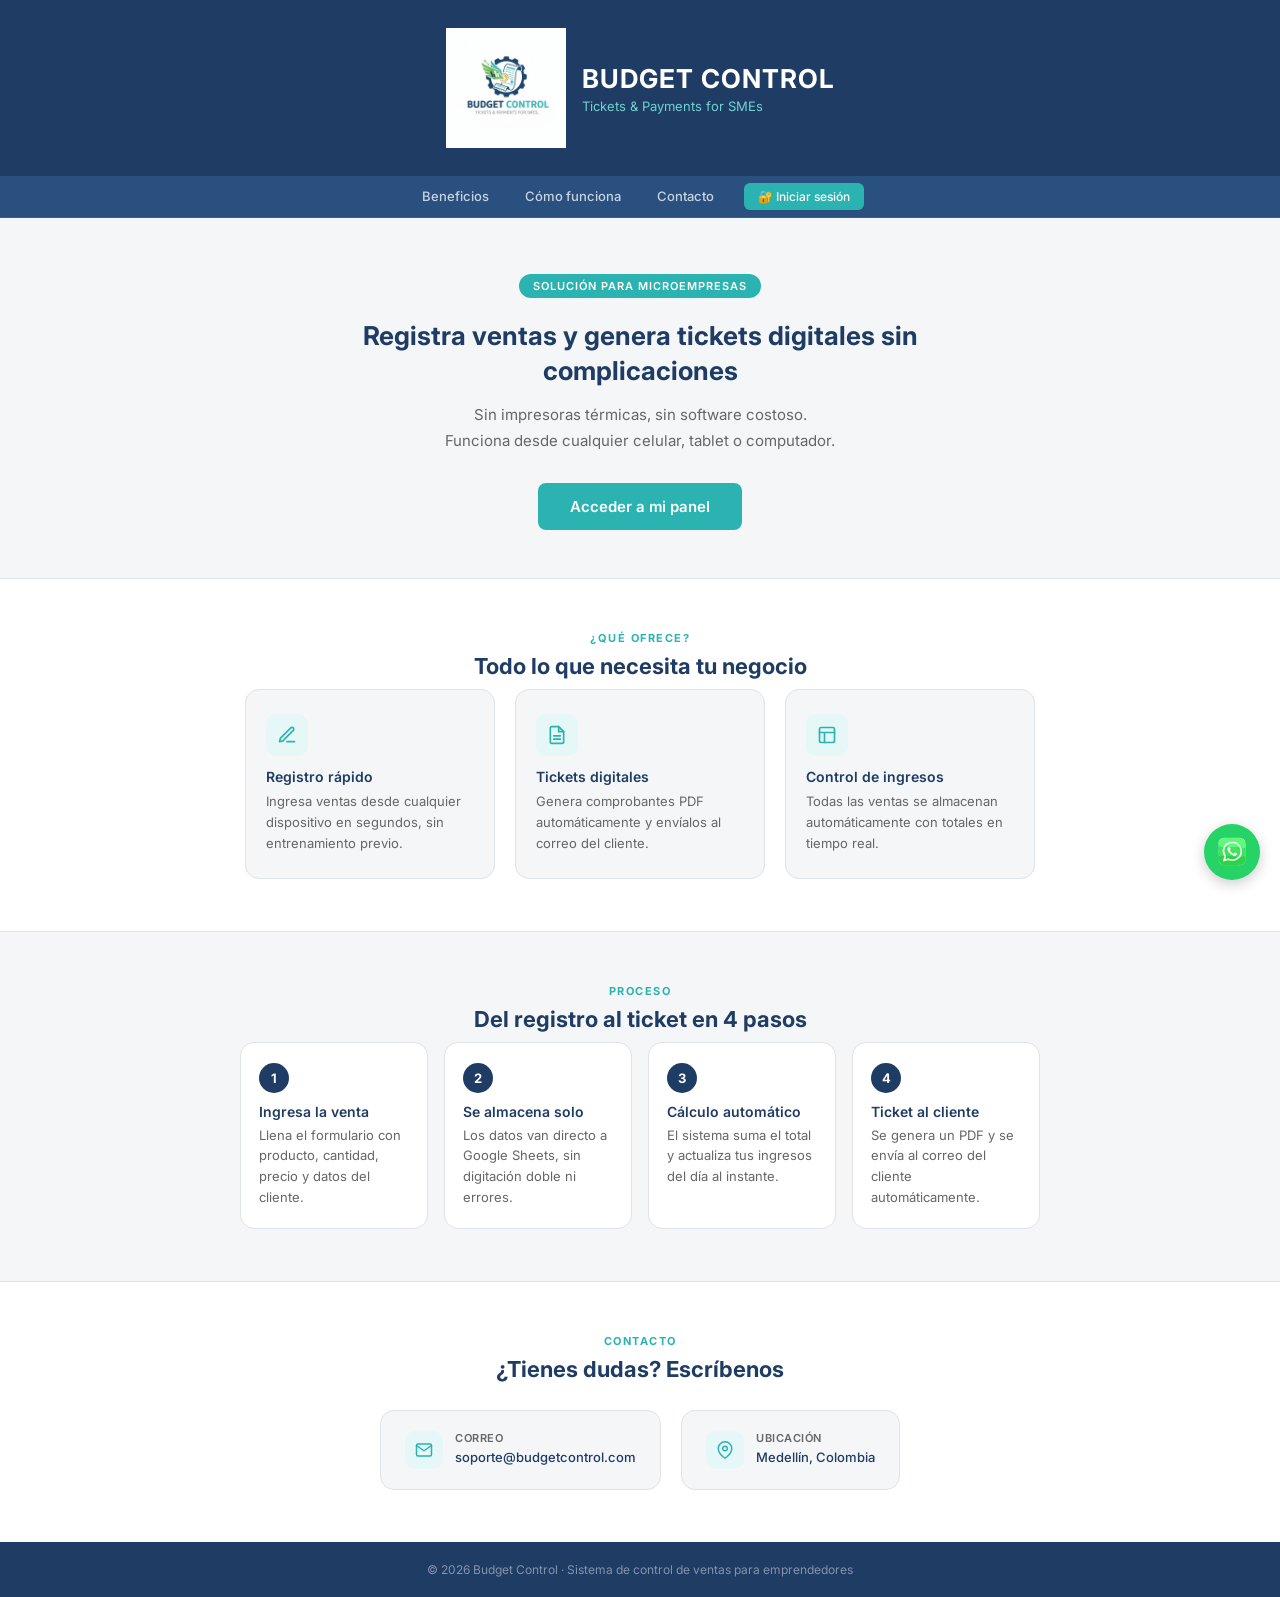
<file: index.html>
<!DOCTYPE html>
<html lang="es">
<head>
  <meta charset="UTF-8">
  <meta name="viewport" content="width=device-width, initial-scale=1.0">
  <title>BUDGET CONTROL</title>
  <link href="https://fonts.googleapis.com/css2?family=Inter:wght@400;500;600;700&display=swap" rel="stylesheet">
  <link rel="stylesheet" href="estilos.css">
</head>
<body>

<!-- ENCABEZADO -->
<header>
  <div class="header-inner">
    <img src="images/logo.png" class="logo" alt="Logo Budget Control">
    <div class="header-texto">
      <h1>BUDGET CONTROL</h1>
      <p class="subtitulo">Tickets &amp; Payments for SMEs</p>
    </div>
  </div>
</header>

<!-- NAVEGACIÓN -->
<nav>
  <a href="#beneficios">Beneficios</a>
  <a href="#como-funciona">Cómo funciona</a>
  <a href="#contacto">Contacto</a>
  <a href="#" class="nav-login-btn" onclick="abrirModal(); return false;">🔐 Iniciar sesión</a>
</nav>

<!-- HERO -->
<div class="hero">
  <span class="hero-badge">Solución para microempresas</span>
  <h2>Registra ventas y genera tickets digitales sin complicaciones</h2>
  <p>Sin impresoras térmicas, sin software costoso.<br>
     Funciona desde cualquier celular, tablet o computador.</p>
  <a href="#" class="boton" onclick="abrirModal(); return false;">Acceder a mi panel</a>
</div>

<!-- BENEFICIOS -->
<div class="beneficios-wrap" id="beneficios">
  <p class="seccion-label">¿Qué ofrece?</p>
  <h2 class="seccion-titulo">Todo lo que necesita tu negocio</h2>
  <div class="beneficios">

    <div class="card-beneficio">
      <div class="card-icon">
        <svg viewBox="0 0 24 24" fill="none" stroke="#2bb3b1" stroke-width="2" stroke-linecap="round" stroke-linejoin="round">
          <path d="M12 20h9"/><path d="M16.5 3.5a2.121 2.121 0 0 1 3 3L7 19l-4 1 1-4L16.5 3.5z"/>
        </svg>
      </div>
      <h3>Registro rápido</h3>
      <p>Ingresa ventas desde cualquier dispositivo en segundos, sin entrenamiento previo.</p>
    </div>

    <div class="card-beneficio">
      <div class="card-icon">
        <svg viewBox="0 0 24 24" fill="none" stroke="#2bb3b1" stroke-width="2" stroke-linecap="round" stroke-linejoin="round">
          <path d="M14 2H6a2 2 0 0 0-2 2v16a2 2 0 0 0 2 2h12a2 2 0 0 0 2-2V8z"/>
          <polyline points="14 2 14 8 20 8"/>
          <line x1="16" y1="13" x2="8" y2="13"/>
          <line x1="16" y1="17" x2="8" y2="17"/>
        </svg>
      </div>
      <h3>Tickets digitales</h3>
      <p>Genera comprobantes PDF automáticamente y envíalos al correo del cliente.</p>
    </div>

    <div class="card-beneficio">
      <div class="card-icon">
        <svg viewBox="0 0 24 24" fill="none" stroke="#2bb3b1" stroke-width="2" stroke-linecap="round" stroke-linejoin="round">
          <rect x="3" y="3" width="18" height="18" rx="2"/>
          <path d="M3 9h18M9 21V9"/>
        </svg>
      </div>
      <h3>Control de ingresos</h3>
      <p>Todas las ventas se almacenan automáticamente con totales en tiempo real.</p>
    </div>

  </div>
</div>

<!-- CÓMO FUNCIONA -->
<div class="pasos-wrap" id="como-funciona">
  <p class="seccion-label">Proceso</p>
  <h2 class="seccion-titulo">Del registro al ticket en 4 pasos</h2>
  <div class="pasos">
    <div class="paso">
      <div class="paso-num">1</div>
      <h3>Ingresa la venta</h3>
      <p>Llena el formulario con producto, cantidad, precio y datos del cliente.</p>
    </div>
    <div class="paso">
      <div class="paso-num">2</div>
      <h3>Se almacena solo</h3>
      <p>Los datos van directo a Google Sheets, sin digitación doble ni errores.</p>
    </div>
    <div class="paso">
      <div class="paso-num">3</div>
      <h3>Cálculo automático</h3>
      <p>El sistema suma el total y actualiza tus ingresos del día al instante.</p>
    </div>
    <div class="paso">
      <div class="paso-num">4</div>
      <h3>Ticket al cliente</h3>
      <p>Se genera un PDF y se envía al correo del cliente automáticamente.</p>
    </div>
  </div>
</div>

<!-- CONTACTO -->
<div class="contacto-wrap" id="contacto">
  <p class="seccion-label">Contacto</p>
  <h2 class="seccion-titulo">¿Tienes dudas? Escríbenos</h2>
  <div class="contacto-cards">

    <div class="card-contacto">
      <div class="contacto-icon">
        <svg viewBox="0 0 24 24" fill="none" stroke="#2bb3b1" stroke-width="2" stroke-linecap="round" stroke-linejoin="round">
          <path d="M4 4h16c1.1 0 2 .9 2 2v12c0 1.1-.9 2-2 2H4c-1.1 0-2-.9-2-2V6c0-1.1.9-2 2-2z"/>
          <polyline points="22,6 12,13 2,6"/>
        </svg>
      </div>
      <div>
        <h3>Correo</h3>
        <p>soporte@budgetcontrol.com</p>
      </div>
    </div>

    <div class="card-contacto">
      <div class="contacto-icon">
        <svg viewBox="0 0 24 24" fill="none" stroke="#2bb3b1" stroke-width="2" stroke-linecap="round" stroke-linejoin="round">
          <path d="M21 10c0 7-9 13-9 13s-9-6-9-13a9 9 0 0 1 18 0z"/>
          <circle cx="12" cy="10" r="3"/>
        </svg>
      </div>
      <div>
        <h3>Ubicación</h3>
        <p>Medellín, Colombia</p>
      </div>
    </div>

  </div>
</div>

<!-- FOOTER -->
<footer>
  <p>© 2026 Budget Control · Sistema de control de ventas para emprendedores</p>
</footer>

<!-- MODAL DE LOGIN -->
<div class="modal-overlay" id="modalLogin">
  <div class="modal">

    <button class="modal-cerrar" onclick="cerrarModal()">✕</button>
    <h3>Acceso de suscriptores</h3>
    <p class="modal-sub">Ingresa con tus credenciales para acceder a tu panel.</p>

    <div class="login-field">
      <label>Usuario</label>
      <input type="text" id="loginUsuario" placeholder="tu_usuario">
    </div>

    <div class="login-field">
      <label>Contraseña</label>
      <input type="password" id="loginPassword" placeholder="••••••••"
             onkeydown="if(event.key==='Enter') iniciarSesion()">
    </div>

    <p class="login-error" id="loginError">Usuario o contraseña incorrectos.</p>

    <button class="login-submit" onclick="iniciarSesion()">Iniciar sesión</button>

  </div>
</div>

<!-- WHATSAPP -->
<a href="https://wa.me/573183539214" class="whatsapp" target="_blank">
  <img src="images/wpgif.gif" alt="WhatsApp">
</a>

<script src="script.js"></script>
</body>
</html>
</file>
<file: estilos.css>
/* ── VARIABLES Y BASE ── */
:root {
  --azul:      #1f3c64;
  --azul-med:  #2a5080;
  --turquesa:  #2bb3b1;
  --turq-osc:  #1f8c8a;
  --fondo:     #f4f6f8;
  --blanco:    #ffffff;
  --gris:      #666666;
  --borde:     #dde3ea;
  --verde:     #27ae60;
  --rojo:      #e74c3c;
  --wp-verde:  #25D366;
}
 
*, *::before, *::after { box-sizing: border-box; margin: 0; padding: 0; }
 
body {
  font-family: 'Inter', Arial, sans-serif;
  background: var(--fondo);
  color: #333;
  text-align: center;
}
 
 
/* ── HEADER ── */
header { background: var(--azul); padding: 28px 20px; color: white; }
 
.header-inner {
  display: flex; align-items: center; justify-content: center;
  gap: 16px; flex-wrap: wrap;
}
 
.logo { width: 68px; }
.header-texto { text-align: left; }
.header-texto h1 { font-size: 26px; font-weight: 700; letter-spacing: 1px; }
.subtitulo { color: #6ed3cf; font-size: 13px; margin-top: 4px; }
 
 
/* ── NAV ── */
nav {
  background: var(--azul-med);
  display: flex; justify-content: center; flex-wrap: wrap;
  border-bottom: 1px solid rgba(255,255,255,0.08);
}
 
nav a {
  color: rgba(255,255,255,0.75); text-decoration: none;
  font-size: 13px; font-weight: 500; padding: 12px 18px;
  transition: background 0.2s;
}
 
nav a:hover { background: rgba(255,255,255,0.1); color: white; }
 
.nav-login-btn {
  background: var(--turquesa); color: white !important;
  border-radius: 6px; margin: 7px 12px;
  padding: 6px 14px !important; font-size: 12px !important;
}
 
.nav-login-btn:hover { background: var(--turq-osc) !important; }
 
 
/* ── BOTONES GENERALES ── */
.boton {
  display: inline-block;
  background: var(--turquesa); color: white;
  padding: 14px 32px; font-size: 15px; font-weight: 600;
  border-radius: 8px; text-decoration: none; border: none;
  cursor: pointer; font-family: 'Inter', sans-serif;
  transition: background 0.2s, transform 0.15s;
}
 
.boton:hover { background: var(--turq-osc); transform: translateY(-2px); }
 
.boton-secundario {
  background: transparent; color: var(--azul);
  border: 1.5px solid var(--borde); border-radius: 8px;
  padding: 10px 20px; font-size: 13px; font-weight: 600;
  cursor: pointer; font-family: 'Inter', sans-serif;
  transition: background 0.2s;
}
 
.boton-secundario:hover { background: var(--fondo); }
 
.boton-peligro {
  background: transparent; color: var(--rojo);
  border: 1.5px solid #f5c6cb; border-radius: 8px;
  padding: 10px 20px; font-size: 13px; font-weight: 600;
  cursor: pointer; font-family: 'Inter', sans-serif;
  transition: background 0.2s;
}
 
.boton-peligro:hover { background: #fdf0ef; }
 
 
/* ── ETIQUETAS ── */
.seccion-label {
  font-size: 11px; font-weight: 700; color: var(--turquesa);
  text-transform: uppercase; letter-spacing: 1.5px; margin-bottom: 8px;
}
 
.seccion-titulo { font-size: 22px; font-weight: 700; color: var(--azul); margin-bottom: 10px; }
.seccion-sub    { font-size: 14px; color: var(--gris); margin-bottom: 24px; }
 
 
/* ── HERO ── */
.hero { padding: 56px 20px 48px; max-width: 640px; margin: auto; }
 
.hero-badge {
  display: inline-block; background: var(--turquesa); color: white;
  font-size: 11px; font-weight: 600; letter-spacing: 1px;
  text-transform: uppercase; padding: 5px 14px; border-radius: 20px; margin-bottom: 20px;
}
 
.hero h2 { font-size: 26px; font-weight: 700; color: var(--azul); line-height: 1.35; margin-bottom: 14px; }
.hero p  { font-size: 15px; color: var(--gris); line-height: 1.7; margin-bottom: 30px; }
 
 
/* ── BENEFICIOS ── */
.beneficios-wrap {
  background: var(--blanco); padding: 52px 20px;
  border-top: 1px solid var(--borde); border-bottom: 1px solid var(--borde);
}
 
.beneficios { display: flex; justify-content: center; gap: 20px; flex-wrap: wrap; max-width: 880px; margin: auto; }
 
.card-beneficio {
  background: var(--fondo); padding: 24px 20px; width: 250px;
  border-radius: 14px; border: 1px solid var(--borde); text-align: left;
  transition: transform 0.2s, box-shadow 0.2s;
}
 
.card-beneficio:hover { transform: translateY(-4px); box-shadow: 0 8px 24px rgba(31,60,100,0.1); }
 
.card-icon { width: 42px; height: 42px; background: #e6f7f7; border-radius: 10px; display: flex; align-items: center; justify-content: center; margin-bottom: 12px; }
.card-icon svg { width: 20px; height: 20px; }
.card-beneficio h3 { font-size: 14px; font-weight: 600; color: var(--azul); margin-bottom: 6px; }
.card-beneficio p  { font-size: 13px; color: var(--gris); line-height: 1.6; }
 
 
/* ── PASOS ── */
.pasos-wrap { padding: 52px 20px; max-width: 840px; margin: auto; }
 
.pasos { display: grid; grid-template-columns: repeat(auto-fit, minmax(175px, 1fr)); gap: 16px; text-align: left; }
 
.paso { background: var(--blanco); border: 1px solid var(--borde); border-radius: 14px; padding: 20px 18px; }
 
.paso-num { width: 30px; height: 30px; background: var(--azul); color: white; border-radius: 50%; font-size: 13px; font-weight: 700; display: flex; align-items: center; justify-content: center; margin-bottom: 10px; }
 
.paso h3 { font-size: 14px; font-weight: 600; color: var(--azul); margin-bottom: 5px; }
.paso p  { font-size: 13px; color: var(--gris); line-height: 1.6; }
 
 
/* ── CONTACTO ── */
.contacto-wrap { background: var(--blanco); padding: 52px 20px; border-top: 1px solid var(--borde); }
 
.contacto-cards { display: flex; justify-content: center; gap: 20px; flex-wrap: wrap; margin-top: 28px; }
 
.card-contacto { background: var(--fondo); border: 1px solid var(--borde); border-radius: 14px; padding: 20px 24px; min-width: 195px; text-align: left; display: flex; align-items: flex-start; gap: 12px; }
 
.contacto-icon { width: 38px; height: 38px; background: #e6f7f7; border-radius: 10px; display: flex; align-items: center; justify-content: center; flex-shrink: 0; }
.contacto-icon svg { width: 18px; height: 18px; }
.card-contacto h3 { font-size: 11px; font-weight: 600; color: var(--gris); text-transform: uppercase; letter-spacing: 0.5px; margin-bottom: 4px; }
.card-contacto p  { font-size: 13px; color: var(--azul); font-weight: 500; }
 
 
/* ── FOOTER ── */
footer { background: var(--azul); color: rgba(255,255,255,0.45); font-size: 12px; padding: 20px; }
 
 
/* ── WHATSAPP ── */
.whatsapp { position: fixed; bottom: 20px; right: 20px; background: #25D366; width: 56px; height: 56px; border-radius: 50%; display: flex; align-items: center; justify-content: center; text-decoration: none; box-shadow: 0 4px 14px rgba(0,0,0,0.2); transition: background 0.2s, transform 0.15s; z-index: 999; }
.whatsapp:hover { background: #1ebe5d; transform: scale(1.07); }
.whatsapp img   { width: 32px; height: 32px; }
 
 
/* ════════════════════════
   MODAL LOGIN
════════════════════════ */
.modal-overlay { position: fixed; inset: 0; background: rgba(15,30,50,0.6); display: flex; align-items: center; justify-content: center; z-index: 2000; opacity: 0; pointer-events: none; transition: opacity 0.2s; }
.modal-overlay.visible { opacity: 1; pointer-events: all; }
 
.modal { background: var(--blanco); border-radius: 18px; padding: 36px 30px 30px; width: 100%; max-width: 360px; text-align: left; position: relative; box-shadow: 0 20px 60px rgba(0,0,0,0.15); }
 
.modal-cerrar { position: absolute; top: 14px; right: 16px; background: none; border: none; font-size: 18px; color: var(--gris); cursor: pointer; }
.modal h3     { font-size: 18px; font-weight: 700; color: var(--azul); margin-bottom: 4px; }
.modal-sub    { font-size: 13px; color: var(--gris); margin-bottom: 24px; }
 
.login-field { margin-bottom: 14px; }
 
.login-field label { display: block; font-size: 11px; font-weight: 600; color: var(--gris); text-transform: uppercase; letter-spacing: 0.5px; margin-bottom: 5px; }
 
.login-field input { width: 100%; padding: 10px 13px; border: 1.5px solid var(--borde); border-radius: 8px; font-size: 14px; font-family: 'Inter', sans-serif; outline: none; transition: border 0.2s; }
.login-field input:focus { border-color: var(--turquesa); }
 
.login-error { font-size: 12px; color: var(--rojo); background: #fdf0ef; border-radius: 6px; padding: 8px 12px; margin-bottom: 12px; display: none; }
.login-error.visible { display: block; }
 
.login-submit { width: 100%; background: var(--turquesa); color: white; border: none; border-radius: 8px; padding: 12px; font-size: 14px; font-weight: 600; cursor: pointer; font-family: 'Inter', sans-serif; transition: background 0.2s; }
.login-submit:hover { background: var(--turq-osc); }
 
 
/* ════════════════════════
   PANEL — CABECERA
════════════════════════ */
.panel-header { background: var(--azul-med); padding: 14px 28px; display: flex; align-items: center; justify-content: center; gap: 16px; flex-wrap: wrap; }
 
.panel-bienvenida p      { font-size: 12px; color: rgba(255,255,255,0.5); }
.panel-bienvenida strong { font-size: 15px; color: white; }
 
.panel-badge { background: var(--turquesa); color: white; font-size: 11px; font-weight: 700; padding: 4px 12px; border-radius: 20px; }
 
.conexion-badge { font-size: 11px; font-weight: 600; padding: 4px 10px; border-radius: 20px; }
.conexion-badge.online  { background: rgba(39,174,96,0.2);  color: #6ed3cf; }
.conexion-badge.offline { background: rgba(231,76,60,0.2);  color: #ff9999; }
 
.panel-cerrar-sesion { background: rgba(255,255,255,0.1); color: rgba(255,255,255,0.7); border: 1px solid rgba(255,255,255,0.2); border-radius: 6px; padding: 6px 14px; font-size: 12px; cursor: pointer; font-family: 'Inter', sans-serif; transition: background 0.2s; }
.panel-cerrar-sesion:hover { background: rgba(255,255,255,0.2); color: white; }
 
.aviso-offline { display: none; background: #fff3cd; color: #856404; font-size: 13px; font-weight: 500; padding: 10px 20px; border-bottom: 1px solid #ffc107; }
 
.panel-body { padding: 44px 20px 52px; max-width: 840px; margin: auto; }
.divisor { border: none; border-top: 1px solid var(--borde); margin: 40px 0; }
 
 
/* ════════════════════════
   FORMULARIO DE VENTA
════════════════════════ */
.venta-form { background: var(--blanco); border: 1px solid var(--borde); border-radius: 16px; padding: 28px 24px; text-align: left; }
 
.vf-row { display: grid; grid-template-columns: 1fr 1fr; gap: 16px; margin-bottom: 16px; }
 
.vf-field label { display: block; font-size: 11px; font-weight: 600; color: var(--gris); text-transform: uppercase; letter-spacing: 0.5px; margin-bottom: 5px; }
 
.vf-field input,
.vf-field select { width: 100%; padding: 10px 13px; border: 1.5px solid var(--borde); border-radius: 8px; font-size: 14px; font-family: 'Inter', sans-serif; color: #333; outline: none; transition: border 0.2s; background: var(--blanco); }
 
.vf-field input:focus,
.vf-field select:focus { border-color: var(--turquesa); }
 
.vf-total span { display: block; font-size: 24px; font-weight: 700; color: var(--azul); padding-top: 6px; }
 
.venta-btn { margin-top: 8px; }
 
 
/* ════════════════════════
   TICKET GENERADO
════════════════════════ */
.ticket-wrap { display: none; margin-top: 24px; }
.ticket-wrap.visible { display: block; }
 
.ticket-preview {
  background: var(--blanco);
  border: 1px solid var(--borde);
  border-radius: 12px;
  padding: 20px 24px;
  text-align: left;
  max-width: 400px;
  margin: 0 auto 20px;
  border-top: 4px solid var(--turquesa);
}
 
.ticket-header { display: flex; justify-content: space-between; align-items: flex-start; margin-bottom: 14px; }
.ticket-negocio { font-size: 15px; font-weight: 700; color: var(--azul); }
.ticket-fecha   { font-size: 11px; color: var(--gris); text-align: right; }
 
.ticket-linea { display: flex; justify-content: space-between; font-size: 13px; color: #444; padding: 5px 0; border-bottom: 1px dashed var(--borde); }
.ticket-metodo  { color: var(--gris); }
.ticket-cliente { color: var(--gris); }
 
.ticket-total { display: flex; justify-content: space-between; font-size: 16px; font-weight: 700; color: var(--azul); padding: 12px 0 8px; }
 
.ticket-footer { font-size: 11px; color: var(--gris); text-align: center; margin-top: 8px; font-style: italic; }
 
/* Botones de acción del ticket */
.ticket-acciones { display: flex; justify-content: center; gap: 12px; flex-wrap: wrap; margin-bottom: 16px; }
 
.ticket-btn {
  display: inline-flex; align-items: center; gap: 8px;
  padding: 11px 20px; border-radius: 8px;
  font-size: 13px; font-weight: 600; font-family: 'Inter', sans-serif;
  cursor: pointer; border: none; transition: background 0.2s, transform 0.15s;
}
 
.ticket-btn:hover { transform: translateY(-1px); }
 
.ticket-btn-wp {
  background: var(--wp-verde); color: white;
}
 
.ticket-btn-wp:hover { background: #1ebe5d; }
 
.ticket-btn-qr {
  background: var(--azul); color: white;
}
 
.ticket-btn-qr:hover { background: var(--azul-med); }
 
.ticket-btn-nuevo {
  background: var(--fondo); color: var(--azul);
  border: 1.5px solid var(--borde) !important;
}
 
.ticket-btn-nuevo:hover { background: var(--borde); }
 
 
/* ════════════════════════
   MODAL QR
════════════════════════ */
.qr-modal {
  display: none;
  background: rgba(15,30,50,0.55);
  border-radius: 12px;
  padding: 32px 20px;
  margin-top: 12px;
}
 
.qr-modal.visible { display: block; }
 
.qr-modal-inner {
  background: white;
  border-radius: 16px;
  padding: 28px 24px;
  display: inline-block;
  text-align: center;
}
 
.qr-titulo { font-size: 14px; font-weight: 600; color: var(--azul); margin-bottom: 16px; }
.qr-sub    { font-size: 12px; color: var(--gris); margin-top: 12px; margin-bottom: 16px; }
 
#qrCanvas img,
#qrCanvas canvas { display: block; margin: auto; border-radius: 8px; }
 
 
/* ════════════════════════
   RENTABILIDAD
════════════════════════ */
.rentabilidad-box { background: var(--blanco); border: 1px solid var(--borde); border-radius: 16px; padding: 28px 24px; text-align: left; }
 
.rentabilidad-resultado { display: flex; align-items: flex-start; gap: 12px; margin-top: 20px; padding: 16px; border-radius: 10px; background: var(--fondo); border: 1px solid var(--borde); text-align: left; }
.rentabilidad-resultado.positivo { background: #eafaf1; border-color: #a9dfbf; }
.rentabilidad-resultado.negativo { background: #fdedec; border-color: #f5b7b1; }
.rentabilidad-resultado.neutro   { background: #fef9e7; border-color: #f9e79f; }
 
.rent-icon { font-size: 22px; flex-shrink: 0; margin-top: 2px; }
.rent-msg  { font-size: 14px; color: #333; line-height: 1.6; }
 
 
/* ════════════════════════
   REPORTE
════════════════════════ */
.reporte-box { background: var(--blanco); border: 1px solid var(--borde); border-radius: 16px; padding: 28px 24px; text-align: left; }
 
.reporte-stats { display: grid; grid-template-columns: repeat(3, 1fr); gap: 16px; margin-bottom: 24px; }
 
.rstat { background: var(--fondo); border-radius: 12px; padding: 16px; text-align: center; border: 1px solid var(--borde); }
.rstat-val   { display: block; font-size: 22px; font-weight: 700; color: var(--azul); }
.rstat-label { font-size: 11px; color: var(--gris); margin-top: 4px; display: block; }
 
.historial-wrap { margin-bottom: 20px; }
.historial-titulo { font-size: 12px; font-weight: 600; color: var(--gris); text-transform: uppercase; letter-spacing: 0.5px; margin-bottom: 12px; }
.historial-lista { display: flex; flex-direction: column; gap: 8px; }
.historial-vacio { font-size: 13px; color: var(--gris); font-style: italic; }
 
.historial-item { display: flex; justify-content: space-between; align-items: center; padding: 12px 14px; background: var(--fondo); border-radius: 10px; border: 1px solid var(--borde); gap: 12px; }
.hi-info { display: flex; flex-direction: column; gap: 2px; text-align: left; }
.hi-producto { font-size: 14px; font-weight: 600; color: var(--azul); }
.hi-detalle  { font-size: 12px; color: var(--gris); }
.hi-cliente  { font-size: 11px; color: #999; }
.hi-total    { font-size: 15px; font-weight: 700; color: var(--turq-osc); white-space: nowrap; }
 
.reporte-acciones { display: flex; gap: 12px; flex-wrap: wrap; }
 
 
/* ════════════════════════
   CALCULADORA
════════════════════════ */
.calc-box { background: var(--azul); border-radius: 16px; padding: 32px 26px; display: grid; grid-template-columns: 1fr 1fr; gap: 32px; text-align: left; }
 
.calc-inputs { display: flex; flex-direction: column; gap: 16px; }
 
.calc-field label { display: block; font-size: 11px; font-weight: 600; color: rgba(255,255,255,0.5); text-transform: uppercase; letter-spacing: 0.5px; margin-bottom: 5px; }
 
.calc-field input { width: 100%; padding: 10px 13px; background: rgba(255,255,255,0.09); border: 1px solid rgba(255,255,255,0.14); border-radius: 8px; color: white; font-size: 14px; font-family: 'Inter', sans-serif; outline: none; transition: border 0.2s; }
.calc-field input:focus { border-color: var(--turquesa); }
 
.calc-resultados { display: flex; flex-direction: column; gap: 12px; justify-content: center; }
 
.res-card { background: rgba(255,255,255,0.08); border-left: 3px solid var(--turquesa); border-radius: 10px; padding: 14px 16px; }
.res-label   { font-size: 11px; color: rgba(255,255,255,0.45); text-transform: uppercase; letter-spacing: 0.5px; margin-bottom: 4px; }
.res-val     { font-size: 20px; font-weight: 700; color: #6ed3cf; }
.res-val.dinero { color: #f0c040; }
.res-detalle { font-size: 12px; color: rgba(255,255,255,0.4); margin-top: 2px; }
 
 
/* ── RESPONSIVE ── */
@media (max-width: 640px) {
  .header-texto h1  { font-size: 20px; }
  .logo             { width: 52px; }
  .hero h2          { font-size: 21px; }
  .calc-box         { grid-template-columns: 1fr; gap: 24px; }
  .vf-row           { grid-template-columns: 1fr; }
  .reporte-stats    { grid-template-columns: 1fr 1fr; }
  .panel-header     { justify-content: center; }
  .reporte-acciones { flex-direction: column; }
  .ticket-acciones  { flex-direction: column; align-items: center; }
}

.logo{
width:120px;
}

}
</file>
